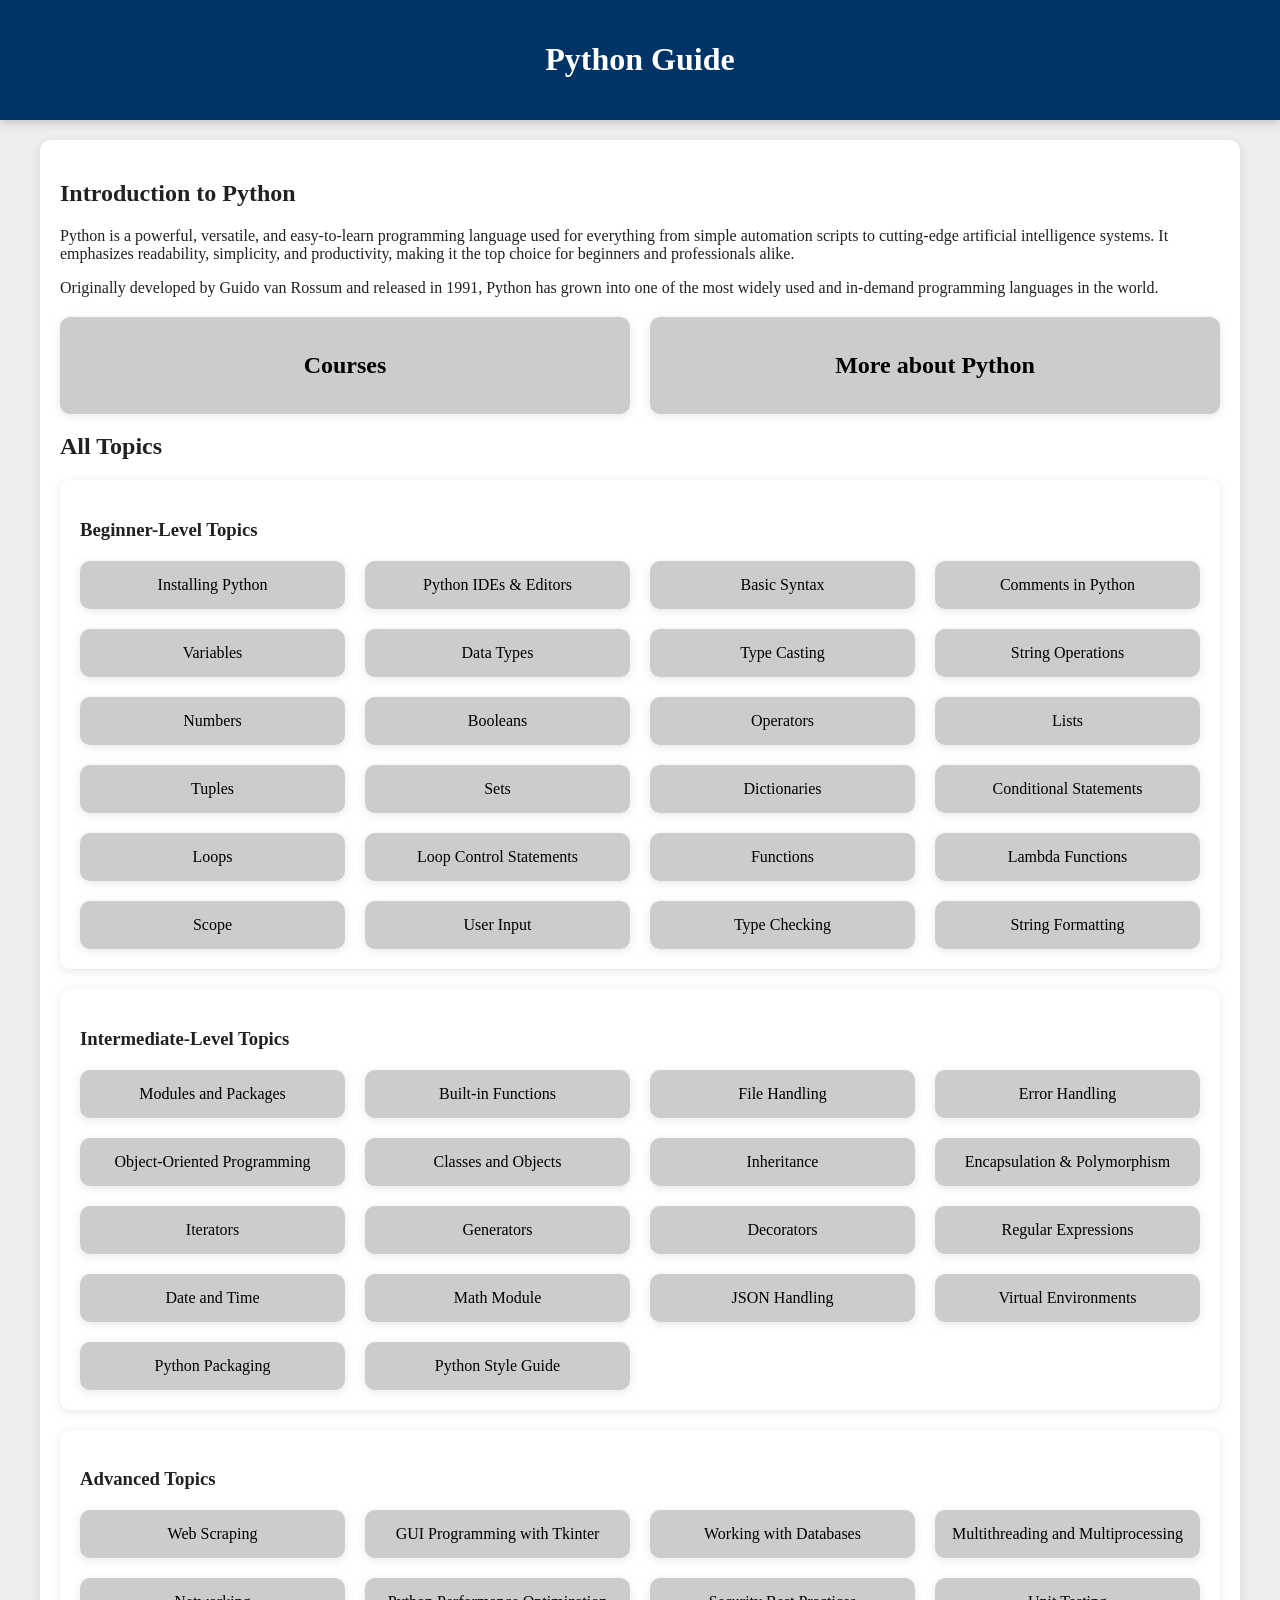
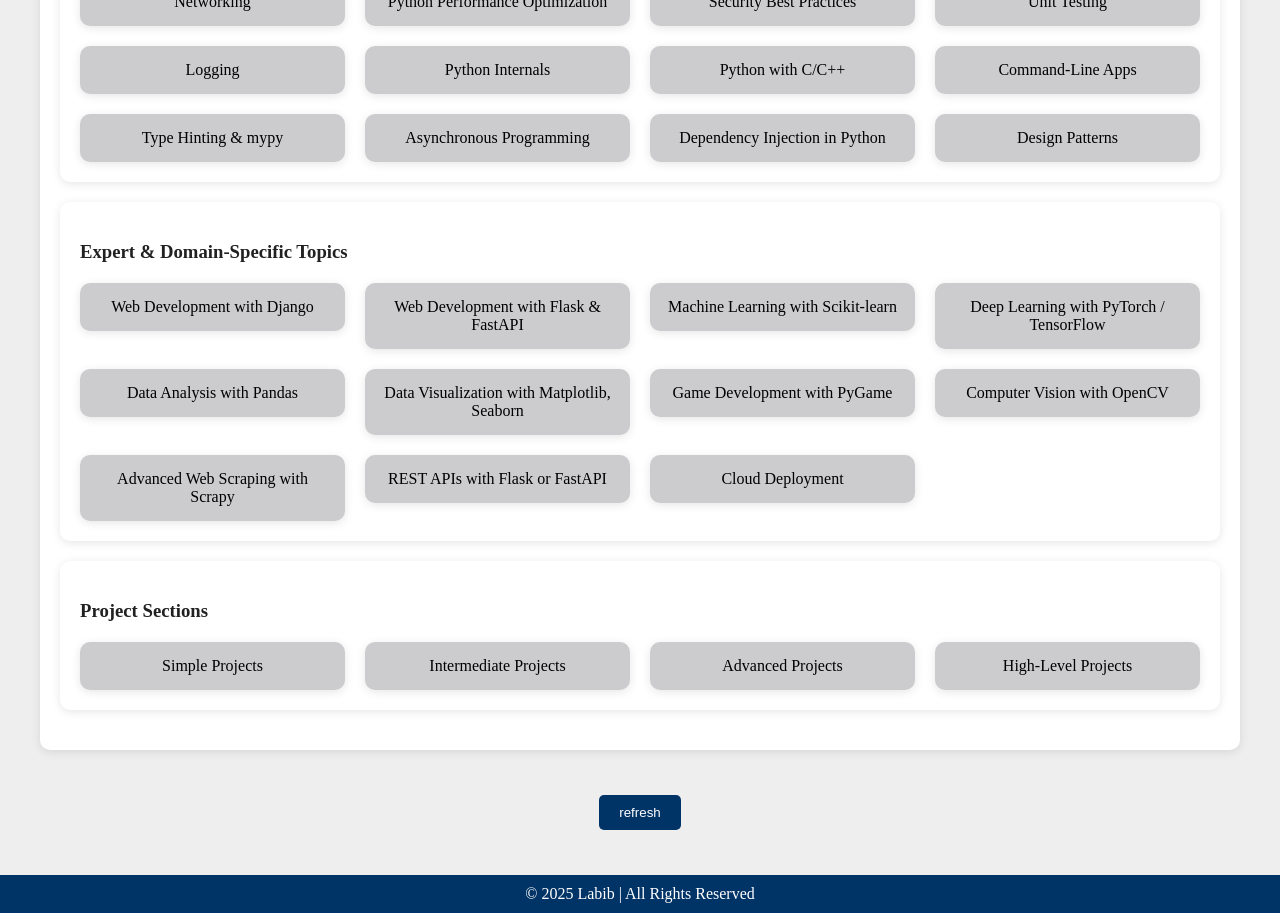
<file: index.html>
<!DOCTYPE html>
<html lang="en">
    <head>
        <meta charset="UTF-8">
        <meta name="viewport" content="width=device-width, initial-scale=1.0">
        <link rel="stylesheet" href="style.css">
        <link rel="shortcut icon" href="icon.png" type="image/x-icon">
        <title>Python Guide</title> 
    </head>
    <body>
        <header>
            <h1>Python Guide</h1>
        </header>
        <div class="container">
            <div class="section active">
                <h2>Introduction to Python</h2>
                <p>Python is a powerful, versatile, and easy-to-learn programming language used for everything from simple automation 
                    scripts to cutting-edge artificial intelligence systems. It emphasizes readability, simplicity, and productivity, 
                    making it the top choice for beginners and professionals alike.
                </p>
                <p>
                    Originally developed by Guido van Rossum and released in 1991, Python has grown into one of
                     the most widely used and in-demand programming languages in the world.
                </p>
                <div class="grid">
                    <a href="courses.html"><div class="box"><h2>Courses</h2></div></a>            
                    <a href="more about pyhon.html" ><div class="box"><h2>More about Python</h2></div></a>
                </div>

                <div>
                    <h2>All Topics</h2>
                    <div class="section" style="display: block;">
                        <h3>Beginner-Level Topics</h3>
                        <div class="grid">
                            <a href="Installing Python.html"><div class="box">Installing Python</div></a>
                            <a href="Python IDEs & Editors.html"><div class="box">Python IDEs & Editors</div></a>
                            <a href="Basic Syntax.html"><div class="box">Basic Syntax</div></a>
                            <a href="Comments in Python.html"><div class="box">Comments in Python</div></a>
                            <a href="Variables.html"><div class="box">Variables</div></a>
                            <a href="Data Types.html"><div class="box">Data Types</div></a>
                            <a href="Type Casting.html"><div class="box">Type Casting</div></a>
                            <a href="String Operations.html"><div class="box">String Operations</div></a>
                            <a href="Numbers.html"><div class="box">Numbers</div></a>
                            <a href="Booleans.html"><div class="box">Booleans</div></a>
                            <a href="Operators.html"><div class="box">Operators</div></a>
                            <a href="Lists.html"><div class="box">Lists</div></a>
                            <a href="Tuples.html"><div class="box">Tuples</div></a>
                            <a href="Sets.html"><div class="box">Sets</div></a>
                            <a href="Dictionaries.html"><div class="box">Dictionaries</div></a>
                            <a href="Conditional Statements.html"><div class="box">Conditional Statements</div></a>
                            <a href="Loops.html"><div class="box">Loops</div></a>
                            <a href="Loop Control Statements .html"><div class="box">Loop Control Statements</div></a>
                            <a href="Functions.html"><div class="box">Functions</div></a>
                            <a href="Lambda Functions.html"><div class="box">Lambda Functions</div></a>
                            <a href="Scope.html"><div class="box">Scope</div></a>
                            <a href="User Input.html"><div class="box">User Input</div></a>
                            <a href="Type Checking.html"><div class="box">Type Checking</div></a>
                            <a href="String Formatting.html"><div class="box">String Formatting</div></a>
                        </div>
                    </div>
                    <div class="section" style="display: block;">
                        <h3>Intermediate-Level Topics</h3>
                        <div class="grid">
                            <a href="Modules and Packages.html"><div class="box">Modules and Packages</div></a>
                            <a href="Built-in Functions.html"><div class="box">Built-in Functions</div></a>
                            <a href="File Handling .html"><div class="box">File Handling </div></a>
                            <a href="Error Handling.html"><div class="box">Error Handling </div></a>
                            <a href="Object-Oriented Programming.html"><div class="box">Object-Oriented Programming </div></a>
                            <a href="Classes and Objects.html"><div class="box">Classes and Objects</div></a>
                            <a href="Inheritance.html"><div class="box">Inheritance</div></a>
                            <a href="Encapsulation & Polymorphism.html"><div class="box">Encapsulation & Polymorphism</div></a>
                            <a href="Iterators.html"><div class="box">Iterators</div></a>
                            <a href="Generators.html"><div class="box">Generators</div></a>
                            <a href="Decorators.html"><div class="box">Decorators</div></a>
                            <a href="Regular Expressions.html"><div class="box">Regular Expressions </div></a>
                            <a href="Date and Time.html"><div class="box">Date and Time</div></a>
                            <a href="Math Module.html"><div class="box">Math Module</div></a>
                            <a href="JSON Handling.html"><div class="box">JSON Handling</div></a>
                            <a href="Virtual Environments.html"><div class="box">Virtual Environments</div></a>
                            <a href="Python Packaging.html"><div class="box">Python Packaging</div></a>
                            <a href="Python Style Guide.html"><div class="box">Python Style Guide</div></a>
                        </div>
                    </div>
                    <div class="section" style="display: block;">
                        <h3>Advanced Topics</h3>
                        <div class="grid">
                            <a href="Web Scraping.html"><div class="box">Web Scraping </div></a>
                            <a href="GUI Programming with Tkinter.html"><div class="box">GUI Programming with Tkinter</div></a>
                            <a href="Working with Databases.html"><div class="box">Working with Databases </div></a>
                            <a href="Multithreading and Multiprocessing.html"><div class="box">Multithreading and Multiprocessing</div></a>
                            <a href="Networking.html"><div class="box">Networking</div></a>
                            <a href="Python Performance Optimization.html"><div class="box">Python Performance Optimization</div></a>
                            <a href="Security Best Practices.html"><div class="box">Security Best Practices</div></a>
                            <a href="Unit Testing.html"><div class="box">Unit Testing </div></a>
                            <a href="Logging.html"><div class="box">Logging</div></a>
                            <a href="Python Internals.html"><div class="box">Python Internals </div></a>
                            <a href="Python with CC++.html"><div class="box">Python with C/C++ </div></a>
                            <a href="Command-Line Apps.html"><div class="box">Command-Line Apps </div></a>
                            <a href="Type Hinting & mypy.html"><div class="box">Type Hinting & mypy</div></a>
                            <a href="Asynchronous Programming.html"> <div class="box">Asynchronous Programming </div></a>
                            <a href="Dependency Injection in Python.html"><div class="box">Dependency Injection in Python</div></a>
                            <a href="Design Patterns.html"><div  class="box">Design Patterns </div></a>
                        </div>
                    </div>
                    <div class="section" style="display: block;">
                        <h3>Expert & Domain-Specific Topics</h3>
                        <div class="grid">
                            <a href="Web Development with Django.html"><div class="box">Web Development with Django</div></a>
                            <a href="Web Development with Flask & FastAPI.html"><div class="box">Web Development with Flask & FastAPI</div></a>
                            <a href="Machine Learning with Scikit-learn.html"><div class="box">Machine Learning with Scikit-learn</div></a>
                            <a href="Deep Learning with PyTorch, TensorFlow.html"><div class="box">Deep Learning with PyTorch / TensorFlow</div></a>
                            <a href="Data Analysis with Pandas.html"><div class="box">Data Analysis with Pandas</div></a>
                            <a href="Data Visualization with Matplotlib, Seaborn.html"><div class="box">Data Visualization with Matplotlib, Seaborn</div></a>
                            <a href="Game Development with PyGame.html"><div class="box">Game Development with PyGame</div></a>
                            <a href="Computer Vision with OpenCV.html"><div class="box">Computer Vision with OpenCV</div></a>
                            <a href="Advanced Web Scraping with Scrapy.html"><div class="box">Advanced Web Scraping with Scrapy</div></a>
                            <a href="REST APIs with Flask or FastAPI.html"><div class="box">REST APIs with Flask or FastAPI</div></a>
                            <a href="Cloud Deployment.html"><div class="box">Cloud Deployment </div></a>
                        </div>
                    </div>
                    <div class="section" style="display: block;">
                        <h3>Project Sections</h3>
                        <div class="grid">
                            <a href="Simple Projects.html"><div class="box">Simple Projects </div></a>
                            <a href="Intermediate Projects.html"><div class="box">Intermediate Projects </div></a>
                            <a href="Advanced Projects.html"><div class="box">Advanced Projects </div></a>
                            <a href="High-Level Projects.html"><div class="box">High-Level Projects </div></a>
                        </div>
                    </div> 
                </div>
            </div>
        </div>
        <center>
            <nav>
                <a href="index.html"><button>refresh</button></a>
            </nav>
        </center>
        <footer>
            &copy; 2025 Labib | All Rights Reserved
        </footer>
    </body>
</html>
</file>
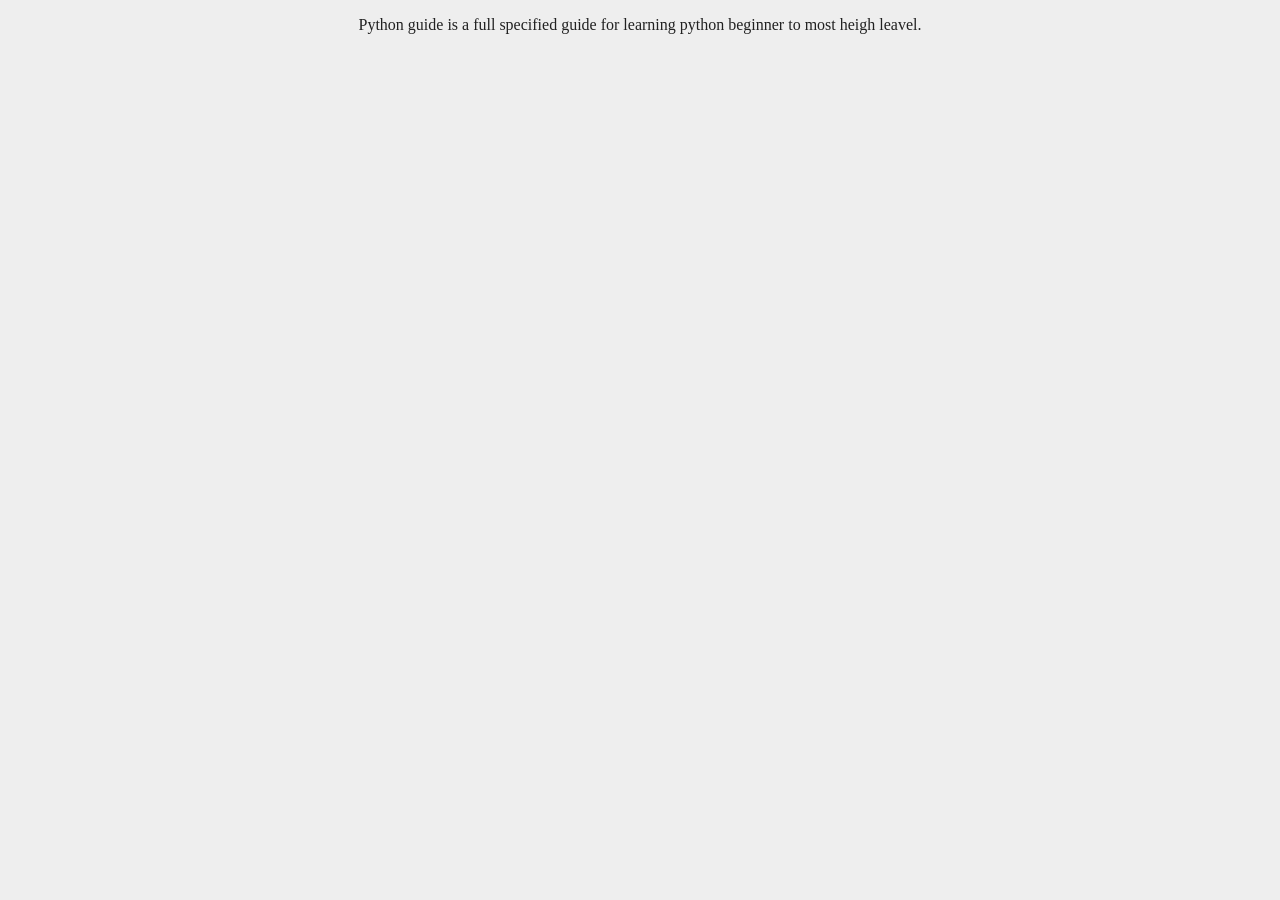
<file: About us.html>
<!DOCTYPE html>
<html lang="en">
<head>
    <meta charset="UTF-8">
    <meta name="viewport" content="width=device-width, initial-scale=1.0">
    <title>About us</title>
    <link rel="stylesheet" href="style.css">
</head>
<body class="bg">
    <center>
        <p>
            Python guide is a full specified guide for learning python beginner to most heigh leavel. <br>
            
        </p>
    </center>
    
</body>
</html>
</file>
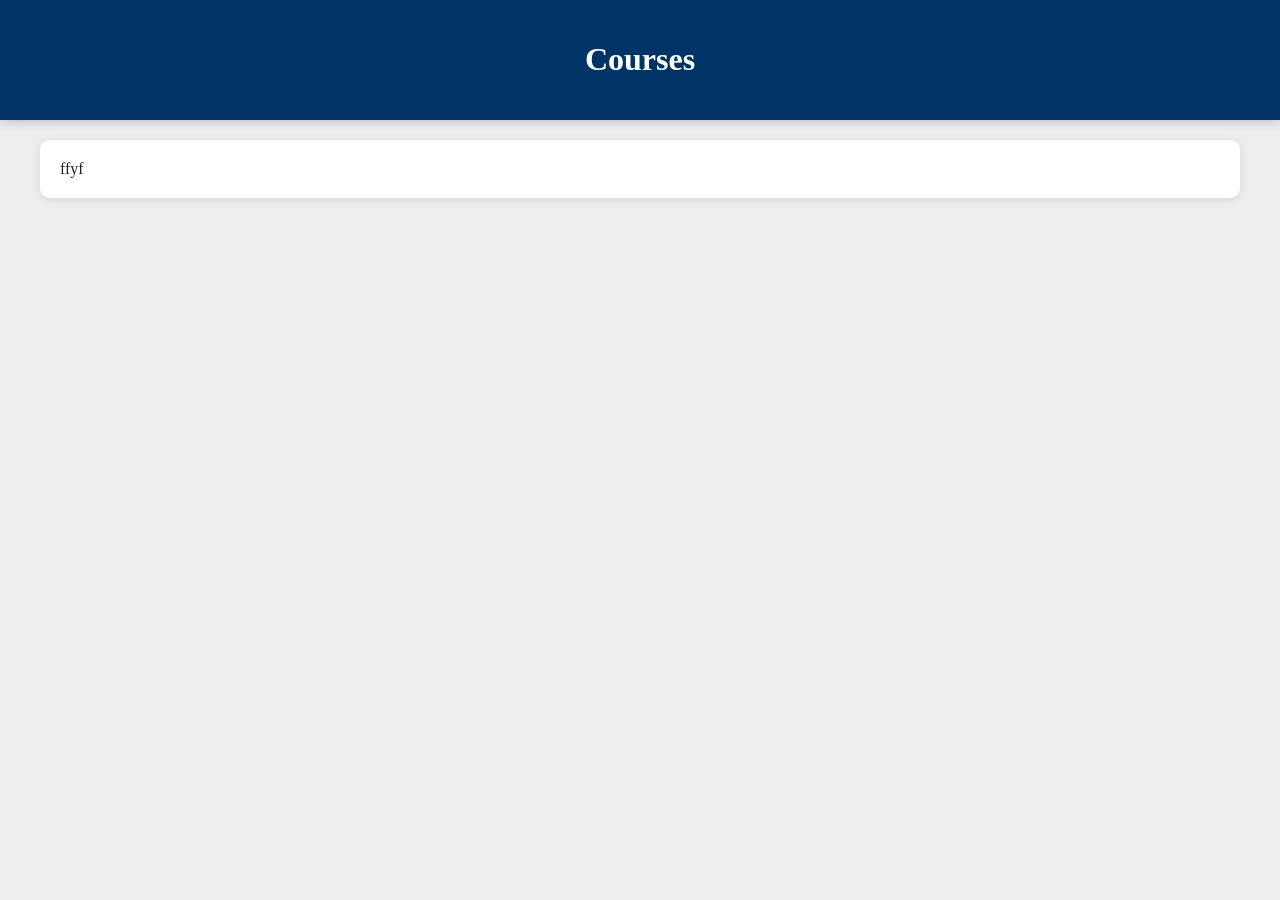
<file: courses.html>
<!DOCTYPE html>
<html lang="en">
    <head>
        <meta charset="UTF-8">
        <meta name="viewport" content="width=device-width, initial-scale=1.0">
        <link rel="shortcut icon" href="icon.png" type="x-icon">
        <link rel="stylesheet" href="style.css">
        <title>Courses</title>
    </head>
    <body>
        <header><h1>Courses</h1></header>
        <div class="container">
            <div class="section active">
                ffyf

            </div>

        </div>
    
    </body>
</html>
</file>
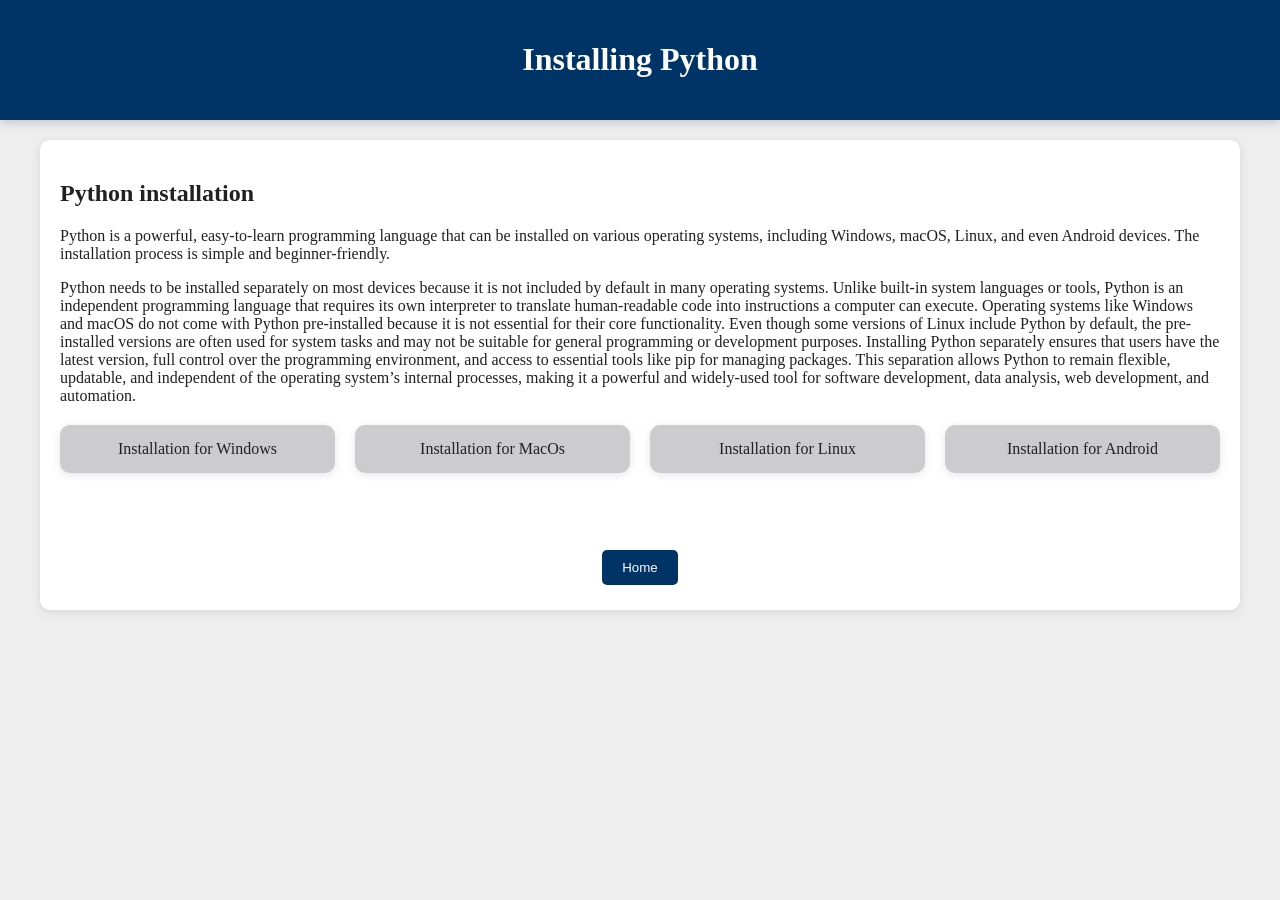
<file: Installing Python.html>
<!DOCTYPE html>
<html lang="en">
    <head>
        <meta charset="UTF-8">
        <meta name="viewport" content="width=device-width, initial-scale=1.0">
        <link rel="shortcut icon" href="icon.png" type="x-icon">
        <link rel="stylesheet" href="style.css">
        <script src="script.js" defer></script>
        <title>Installing Python</title>
    </head>
    <body>
        <header>
            <h1>Installing Python</h1>
        </header>
        <div class="container">
            <div class="section active" id="Python installation"> <!--main-->
                <h2>Python installation</h2>
                <div >
                    <p>
                        Python is a powerful, easy-to-learn programming language that can be installed 
                        on various operating systems, including Windows, macOS, Linux, and even Android devices.
                        The installation process is simple and beginner-friendly.
                    </p>
                    <p>
                        Python needs to be installed separately on most devices because it is not included by default in many operating systems. 
                        Unlike built-in system languages or tools, Python is an independent programming language that requires its own interpreter 
                        to translate human-readable code into instructions a computer can execute. Operating systems like Windows and macOS do not 
                        come with Python pre-installed because it is not essential for their core functionality. Even though some versions of Linux 
                        include Python by default, the pre-installed versions are often used for system tasks and may not be suitable for general 
                        programming or development purposes. Installing Python separately ensures that users have the latest version, full control 
                        over the programming environment, and access to essential tools like pip for managing packages. This separation allows Python 
                        to remain flexible, updatable, and independent of the operating system’s internal processes, making it a powerful and 
                        widely-used tool for software development, data analysis, web development, and automation.
                    </p>
                </div>
                <div class="grid">
                    <div class="box" onclick="showSection('windows')">Installation for Windows</div>
                    <div class="box" onclick="showSection('mac')">Installation for MacOs</div>
                    <div class="box" onclick="showSection('linux')">Installation for Linux</div>
                    <div class="box" onclick="showSection('android')">Installation for Android</div>
                </div> <br><br><br><br>
                <center><a href="index.html"><button>Home</button></a></center>
            </div>
            <div class="section" id="windows"><!--windows-->
                <h2>How to Install Python on Windows?</h2>
                <br>
                <div>
                    <ol class="ol">
                        <li>Download the Python Installer
                            <ul type = "disc">
                                <li>Visit the official Python website: <a href="https://www.python.org/downloads/">python.org/downloads</a></li>
                                <li>Click on the “Download Python” button.</li>
                            </ul>
                        </li>
                        <br>
                        <li>Run the Installer
                            <ul type = "disc">
                                <li>Locate the downloaded .exe file (e.g., python-3.x.x-amd64.exe) and double-click to run it</li>
                                <li><strong>Important:</strong> Check the box labeled “Add Python to PATH” before clicking “Install Now”.</li>
                            </ul>
                        </li>
                        <br>
                        <li>Complete the Installation
                            <ul type ="disc">
                                <li>The installer will set up Python and display a success message upon completion.</li>
                            </ul>
                        </li>
                        <br>
                        <li>Verify the Installation
                            <ul type = "disc">
                                <li>Open Command Prompt and type: <br>
                                    <code>
                                        python --version
                                    </code>
                                </li>
                            </ul>
                        </li>
                    </ol>
                </div>
                <h3>You should see the installed Python version displayed.</h3>
                <center>
                    <button onclick="showSection('Python installation')">Back</button>
                    <a href="index.html"><button>Home</button></a>
                    <a href="Python IDEs & Editors.html"><button>Next</button></a>
                </center>
            </div>
            <div class="section" style="max-width: 1200px;" id="mac"><!--mac-->
                <h2>How to Install Python on macOS?</h2>
                <br>
                <div>
                    <div><strong>Method 1: Using the Official Installer</strong>
                        <ol type="1">
                            <li>Go to <a href="https://www.python.org/downloads/">python.org/downloads</a></li>
                            <li>Click on the “Download Python” button for macOS.</li>
                            <li>Open the downloaded .pkg file and follow the installation prompts.</li>
                        </ol>
                    </div>
                    <div><strong>Method 2: Using Homebrew (Recommended)</strong>
                        <ol type="1">
                            <li>Open Terminal.</li>
                            <li>Install Homebrew if you haven't already: <br>
                                <code>
                                    /bin/bash -c "$(curl -fsSL https://raw.githubusercontent.com/Homebrew/install/HEAD/install.sh)"
                                </code>
                            </li>
                            <li>Install Python: <br>
                                <code>
                                    brew install python
                                </code>
                            </li>
                            <li>Verify the installation: <br>
                                <code>
                                    python3 --version
                                </code>
                            </li>
                        </ol>

                    </div>
                </div>
                <center>
                    <button onclick="showSection('Python installation')">Back</button>
                    <a href="index.html"><button>Home</button></a>
                    <a href="Python IDEs & Editors.html"><button>Next</button></a>
                </center>
            </div>
            <div class="section" id="linux"><!--linux-->
                <h2>How to Install Python on Linux?</h2>
                <br>
                <ol type="1">
                    <li>
                        Open the Terminal <br>
                        <ul><li>You can press <code>Ctrl + Alt + T</code> or find Terminal in your applications.</li></ul>
                    </li>
                    <li>
                        Check if Python is Already Installed <br>
                        <ul>
                            <li>Type the following command and press Enter: <br> <code>python3 --version</code></li>
                            <li>If Python is installed, it will show a version number</li>
                        </ul>
                    </li>
                    <li>
                        Update the Package List  <br>
                        <ul>
                            <li>To get the latest packages, type:  <br> <code>sudo apt update</code></li>
                        </ul>
                    </li>
                    <li>
                        Install Python <br>
                        <ul>
                            <li>Install Python 3 by running: <br> <code>sudo apt install python3</code></li>
                        </ul>
                    </li>
                    <li>
                         Install pip (Python Package Manager) <br>
                         <ul>
                            <li>To install pip, type: <br> <code>sudo apt install python3-pip</code></li>
                         </ul>
                    </li>
                    <li>
                        Verify Installation 
                        <ul>
                            <li>Check Python version: <br> <code>python3 --version</code></li>
                            <li>Check pip version: <br> <code>pip3 --version</code></li>
                        </ul>
                    </li>
                </ol>
                <h3>👉 Note for Other Linux Distros:</h3>
                <ul>
                    <li>Fedora, CentOS: <br><code>sudo dnf install python3</code></li>
                    <li>Arch Linux: <br><code>sudo pacman -S python</code></li>
                </ul>
                <center>
                    <button onclick="showSection('Python installation')">Back</button>
                    <a href="index.html"><button>Home</button></a>
                    <a href="Python IDEs & Editors.html"><button>Next</button></a>
                </center>
            </div>
            <div class="section" id="android"><!--android-->
                <h2>How to Install Python on Android</h2>
                <br>
                <ol>
                    <li>
                        Open the Google Play Store  <br>
                        <ul><li>On your Android phone, tap on the Play Store app.</li></ul>
                    </li>
                    <li>
                        Search for a Python App <br>
                        <ul><li>In the search bar, type Pydroid 3 (recommended) or QPython.</li></ul>
                    </li>
                    <li>
                         Install the Python App <br>
                         <ul><li>Tap Install on Pydroid 3 – IDE for Python 3.</li></ul>
                    </li>
                    <li>
                        Open the App <br>
                        <ul><li>Once installed, open Pydroid 3 from your app list.</li></ul>
                    </li>
                    <li>
                        Write Your First Python Code <br>
                        <ul><li>In the app’s code editor, type: <br><code>print("Hello, Python on Android!")</code></li></ul>
                    </li>
                    <li>
                        Run Your Code <br>
                        <ul><li>Press the Run ▶️ button to execute your Python code and view the result.</li></ul>
                    </li>
                    <li>
                        Install Extra Python Libraries (Optional) <br>
                        <ul><li>Use the app’s built-in Pip option to install additional Python packages like 
                            <code>numpy</code>, <code>pandas</code>, or <code>matplotlib</code>.</li></ul>
                    </li>
                </ol>
                <h3>Why You Don’t Need to Install Python Separately on Android:</h3>
                <p>On Windows, Mac, and Linux, Python needs to be installed system-wide because those operating systems 
                    don’t come with a built-in Python environment.
                </p>
                <p>However, on Android, apps like Pydroid 3 and QPython already come with a pre-installed and 
                    self-contained Python interpreter inside the app itself. This means the app includes everything needed
                     to write and run Python code, so there’s no need to manually install Python separately as you would on a computer
                     . You just install the app and start coding instantly.
                </p>
                <h4>Conclusion:</h4>
                <p>With Pydroid 3 or similar apps, you can practice, write, and run Python 
                    anywhere on your Android device—no computer required!
                </p>
                <center>
                    <button onclick="showSection('Python installation')">Back</button>
                    <a href="index.html"><button>Home</button></a>
                    <a href="Python IDEs & Editors.html"><button>Next</button></a>
                </center>
            </div>
        </div>
    </body>
</html>
</file>
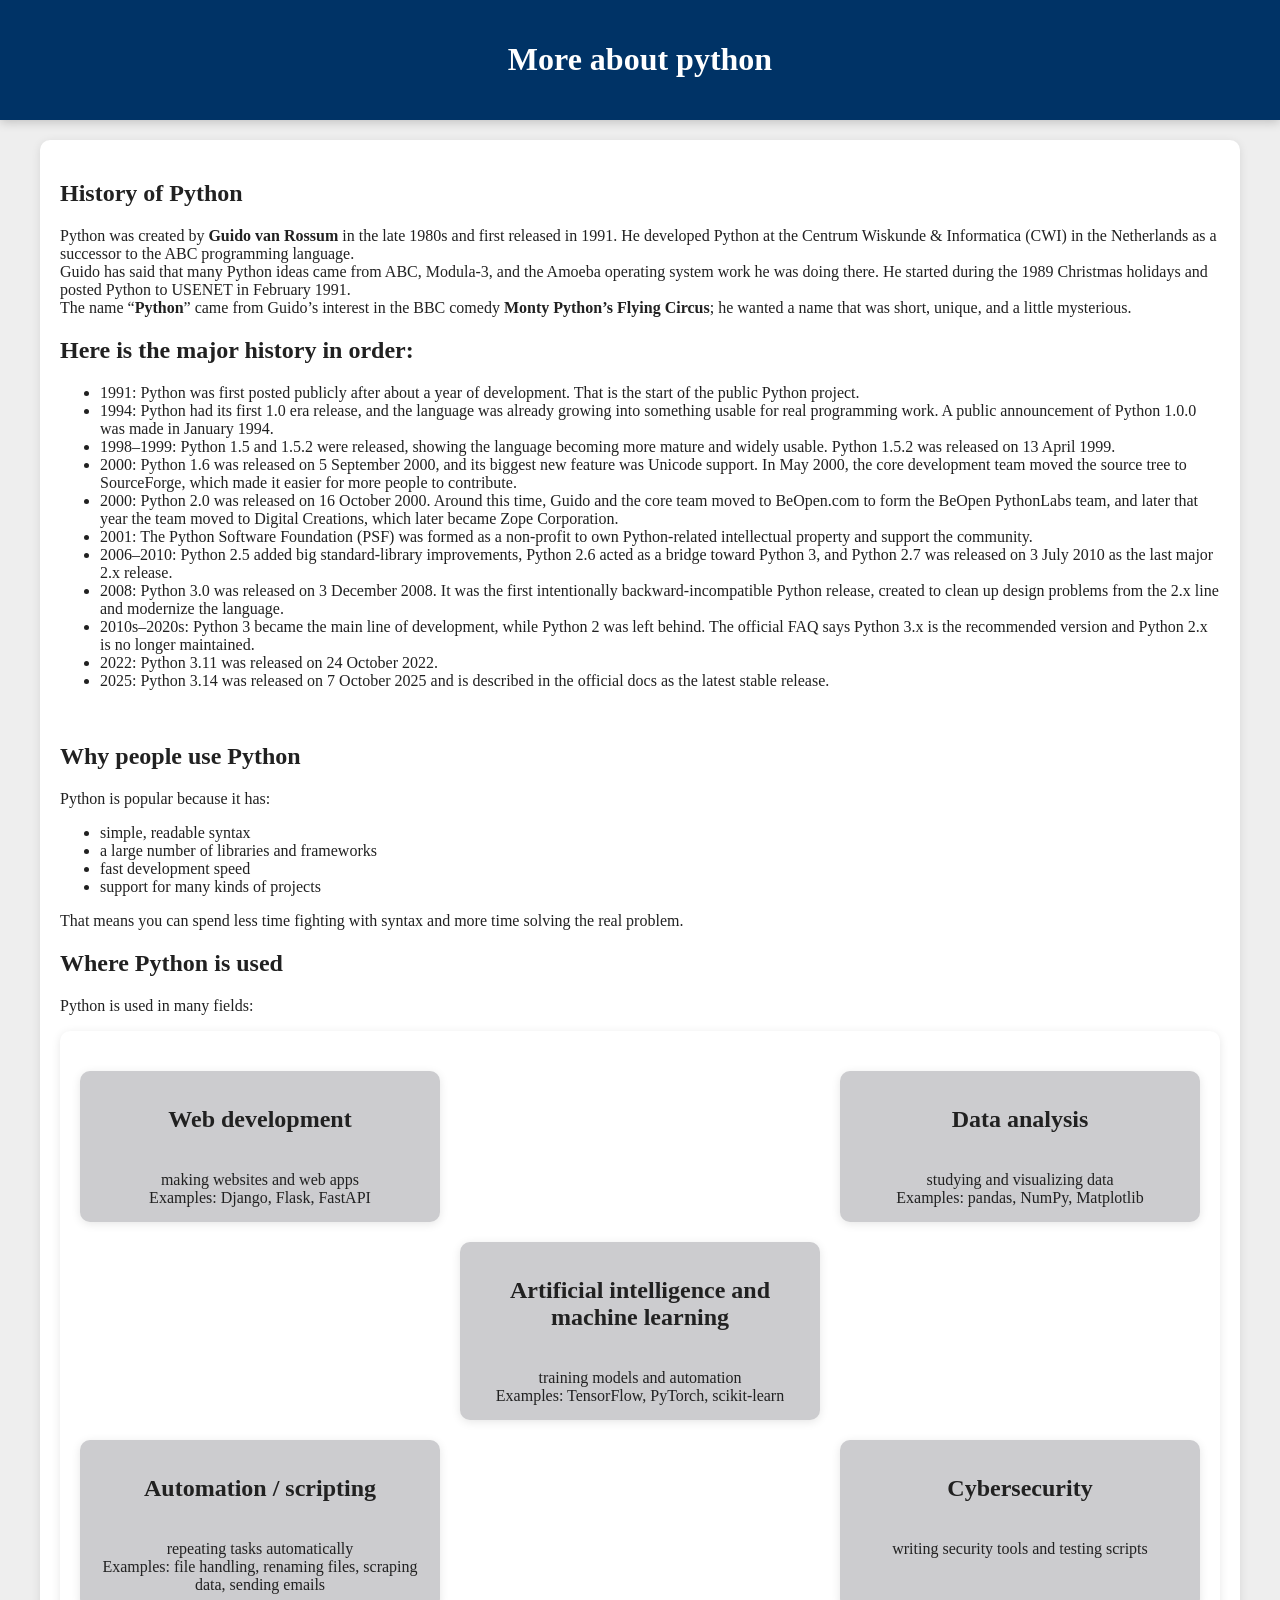
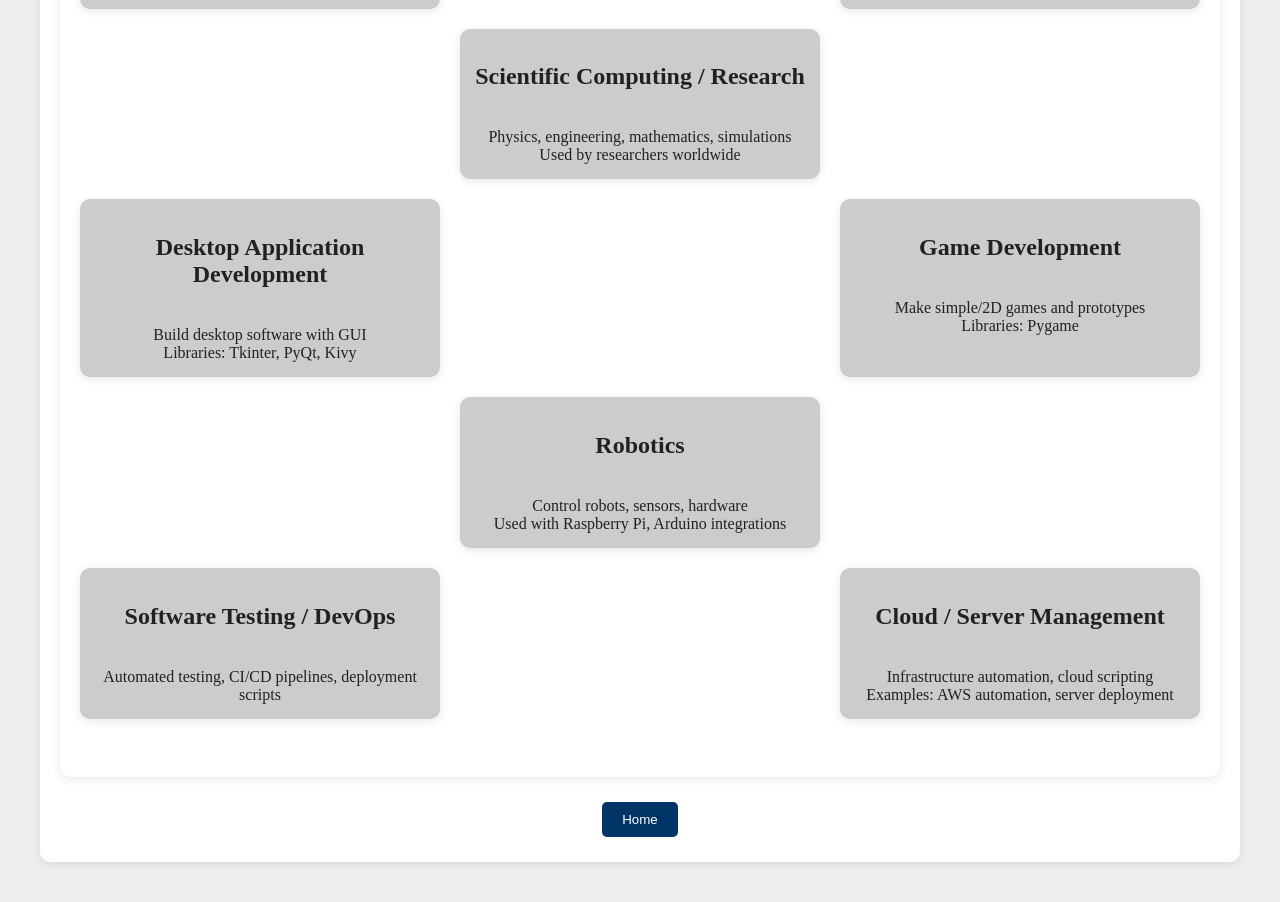
<file: more about pyhon.html>
<!DOCTYPE html>
<html lang="en">
    <head>
        <meta charset="UTF-8">
        <meta name="viewport" content="width=device-width, initial-scale=1.0">
        <link rel="shortcut icon" href="icon.png" type="x-icon">
        <link rel="stylesheet" href="style.css">
        <title>More about Python</title>
    </head>
    <body>
        <header>
            <h1>More about python</h1>
        </header>
        <div class="container">
            <div class="section active">
                <div>
                    <h2>History of Python</h2>
                    Python was created by <b>Guido van Rossum</b> in the late 1980s and first released in 1991. 
                    He developed Python at the Centrum Wiskunde & Informatica (CWI) in the Netherlands as 
                    a successor to the ABC programming language. <br>
                    Guido has said that many Python ideas came from ABC, Modula-3, and the Amoeba operating system work he was doing there.
                    He started during the 1989 Christmas holidays and posted Python to USENET in February 1991. <br>

                    The name “<b>Python</b>” came from Guido’s interest in the BBC comedy <b>Monty Python’s Flying Circus</b>; he wanted a name that was short,
                    unique, and a little mysterious. <br>
                    <h2>Here is the major history in order:</h2>
                    <ul>
                        <li>1991: Python was first posted publicly after about a year of development. That is the start of the public Python project.</li>
                        <li>1994: Python had its first 1.0 era release, and the language was already growing into something usable for real programming work. 
                            A public announcement of Python 1.0.0 was made in January 1994.
                        </li>
                        <li>1998–1999: Python 1.5 and 1.5.2 were released, showing the language becoming more mature and widely usable. Python 1.5.2 was
                             released on 13 April 1999.
                        </li>
                        <li>
                            2000: Python 1.6 was released on 5 September 2000, and its biggest new feature was Unicode support. In May 2000, the core 
                            development team moved the source tree to SourceForge, which made it easier for more people to contribute.
                        </li>
                        <li>
                            2000: Python 2.0 was released on 16 October 2000. Around this time, Guido and the core team moved to BeOpen.com to form the BeOpen PythonLabs team, and 
                            later that year the team moved to Digital Creations, which later became Zope Corporation.
                        </li>
                        <li>
                            2001: The Python Software Foundation (PSF) was formed as a non-profit to own Python-related intellectual property and support the community.
                        </li>
                        <li>
                            2006–2010: Python 2.5 added big standard-library improvements, Python 2.6 acted as a bridge toward Python 3, and Python 2.7 was released on 
                            3 July 2010 as the last major 2.x release.
                        </li>
                        <li>
                            2008: Python 3.0 was released on 3 December 2008. It was the first intentionally backward-incompatible Python release, created to clean up design problems 
                            from the 2.x line and modernize the language.
                        </li>
                        <li>
                            2010s–2020s: Python 3 became the main line of development, while Python 2 was left behind. The official FAQ says Python 3.x is the recommended version and 
                            Python 2.x is no longer maintained.
                        </li>
                        <li>
                            2022: Python 3.11 was released on 24 October 2022.
                        </li>
                        <li>
                            2025: Python 3.14 was released on 7 October 2025 and is described in the official docs as the latest stable release.
                        </li>
                    </ul>
                </div>
                <br>
                <h2>Why people use Python</h2>
                <p>Python is popular because it has:</p>
                <ul>
                    <li>simple, readable syntax</li>
                    <li>a large number of libraries and frameworks</li>
                    <li>fast development speed</li>
                    <li>support for many kinds of projects</li>
                </ul>
                <p>That means you can spend less time fighting with syntax and more time solving the real problem.</p>
                <div>
                    <h2>Where Python is used</h2>
                    <p>Python is used in many fields:</p>
                    <div class="section" style="display: block;">
                        <div class="grid_example">
                            <div class="example_box">
                                <h2>Web development</h2> <br> making websites and web apps <br>
                                Examples: Django, Flask, FastAPI
                            </div><br>
                            <div class="example_box">
                                <h2>Data analysis</h2> <br> studying and visualizing data <br>
                                Examples: pandas, NumPy, Matplotlib
                            </div><br>
                            <div class="example_box">
                                <h2>Artificial intelligence and machine learning</h2> <br> training models and automation 
                                <br> Examples: TensorFlow, PyTorch, scikit-learn
                            </div><br>
                            <div class="example_box">
                                <h2>Automation / scripting</h2> <br> repeating tasks automatically
                                <br> Examples: file handling, renaming files, scraping data, sending emails
                            </div><br>
                            <div class="example_box">
                                <h2>Cybersecurity</h2> <br> writing security tools and testing scripts
                            </div><br>
                            <div class="example_box">
                                <h2>Scientific Computing / Research</h2> <br> Physics, engineering, mathematics, simulations
                                    <br>Used by researchers worldwide
                            </div><br>
                            <div class="example_box">
                                <h2>Desktop Application Development</h2> <br> Build desktop software with GUI
                                    <br>Libraries: Tkinter, PyQt, Kivy
                            </div><br>
                            <div class="example_box">
                                <h2>Game Development</h2> <br> Make simple/2D games and prototypes
                                    <br>Libraries: Pygame
                            </div><br>
                            <div class="example_box">
                                <h2>Robotics</h2> <br> Control robots, sensors, hardware
                                    <br>Used with Raspberry Pi, Arduino integrations
                            </div><br>
                            <div class="example_box">
                                <h2>Software Testing / DevOps</h2> <br>Automated testing, CI/CD pipelines, deployment scripts
                            </div><br>
                            <div class="example_box">
                                <h2>Cloud / Server Management</h2> <br> Infrastructure automation, cloud scripting
                                    <br>Examples: AWS automation, server deployment
                            </div><br>
                        </div>

                    </div>
                    <center><a href="index.html"><button>Home</button></a></center>
                    
                </div>
                

            </div>

        </div>
    
    </body>
</html>
</file>
<file: style.css>
body{
    font-family: 'Times New Roman', Arial, Helvetica, sans-serif;
    background: #eeeeee;
    color: rgb(33, 33, 33);
    margin: 0;
    padding: 0;
    }
header{
    background: #003366;
    color: white;
    padding: 20px;
    text-align: center;
    box-shadow: 0 2px 10px rgba(0,0,0,0.2);
    }
.container {
    max-width: 1200px;
    margin: 0 auto;
    padding: 20px;
    }
.section {
    background: rgb(255, 255, 255);
    padding: 20px;
    margin-bottom: 20px;
    border-radius: 10px;
    box-shadow: 0 2px 10px rgba(0,0,0,0.1);
    display: none;
    }
.grid {
    display: grid;
    grid-template-columns: repeat(auto-fit, minmax(250px, 1fr));
    gap: 20px;
    margin-top: 20px;
    }
.section.active {
    display: block;
    }
.box {
    background: #cccccf;
    padding: 15px;
    border-radius: 10px;
    box-shadow: 0 2px 10px rgba(0,0,0,0.1);
    text-align: center;
    cursor: pointer;
    transition: transform 0.2s, box-shadow 0.2s;
    }
.box:hover {
    background: #ffffff;
    color: #0055aa;
    transform: translateY(-5px);
    box-shadow: 0 4px 15px rgba(0,0,0,0.2);
    }
footer {
      background: #003366;
      color: white;
      text-align: center;
      padding: 10px;
      margin-top: 40px;
    }
nav button {
      margin: 5px;
      padding: 10px 20px;
      border: none;
      border-radius: 5px;
      background: #003366;
      color: rgb(255, 255, 255);
      cursor: pointer;
      
    }

nav button:hover {
      background: #0055aa;
    }
button {
      margin: 5px;
      padding: 10px 20px;
      border: none;
      border-radius: 5px;
      background: #003366;
      color: rgb(255, 255, 255);
      cursor: pointer;
      
    }

button:hover {
      background: #0055aa;
    }
code{
    color: #003366;
}
a{
    text-decoration: none;
    color: black;
}
.example_box {
    background: #cccccf;
    padding: 15px;
    border-radius: 10px;
    box-shadow: 0 2px 10px rgba(0,0,0,0.1);
    text-align: center;
    cursor: pointer;
    transition: transform 0.2s, box-shadow 0.2s;
    }
.example_box:hover {
    background: #ffffff;
    color: #0055aa;
    transform: translateY(-5px);
    box-shadow: 0 4px 15px rgba(0,0,0,0.2);
    }
.grid_example {
    display: grid;
    grid-template-columns: repeat(auto-fit, minmax(300px, 1fr));
    gap: 20px;
    margin-top: 20px;
    }
</file>
